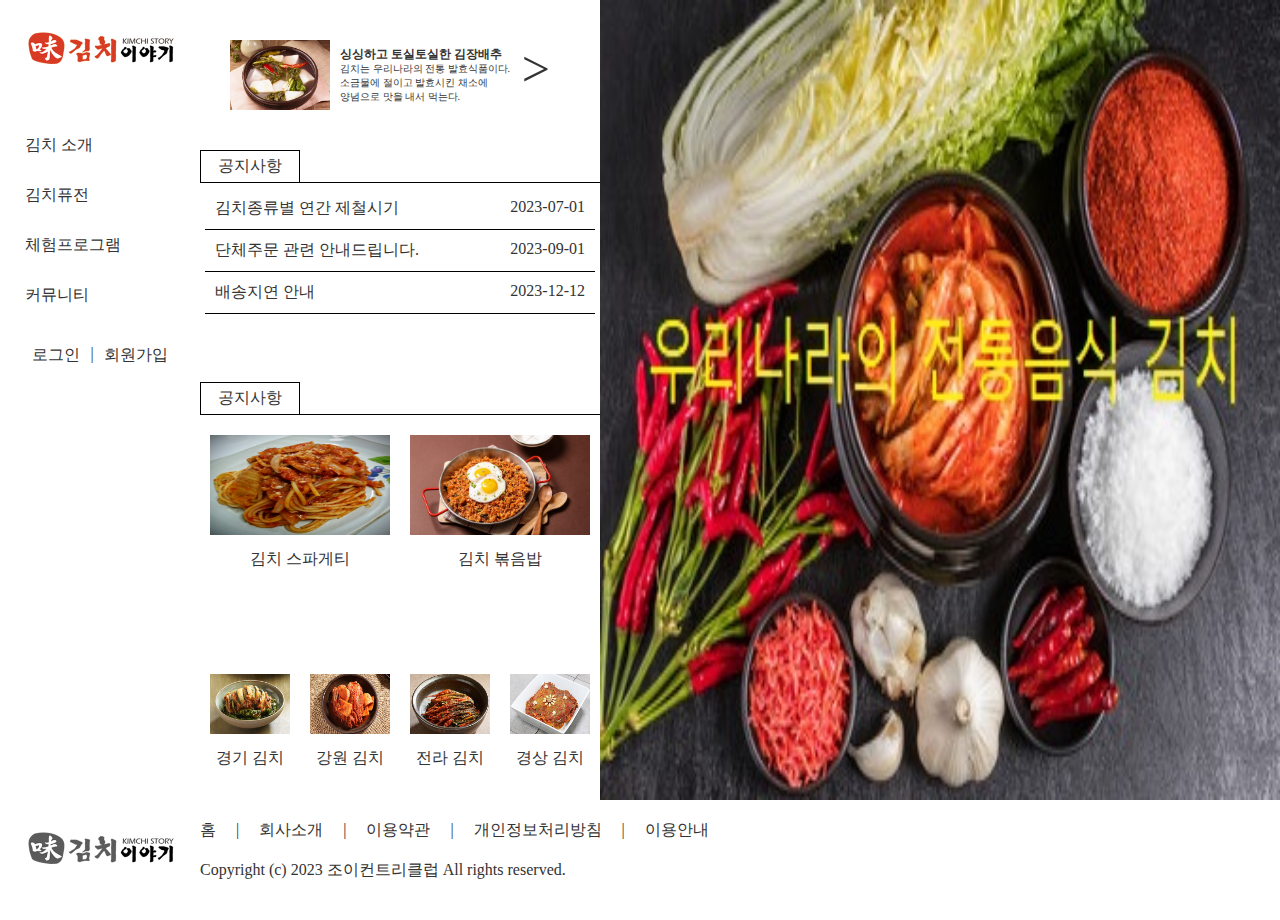
<file: 20116정하민 김치이야기/index.html>
<!DOCTYPE html>
<html lang="en">

<head>
    <meta charset="UTF-8">
    <meta http-equiv="X-UA-Compatible" content="IE=edge">
    <meta name="viewport" content="width=device-width, initial-scale=1.0">
    <link rel="stylesheet" href="css/style.css">
    <title>Document</title>

</head>

<body>
    <div class="container">
        <header>
            <div class="logo">
                <a href="#">
                    <img src="iamges/logo.jpg" alt="logo">
                </a>
            </div>

            <ul class="menu">
                <li>
                    <a href="#">김치 소개</a>
                    <ul>
                        <li>초대의 글</li>
                        <li>김치의 유래</li>
                        <li>김치 재료</li>
                        <li>오시는 길</li>
                    </ul>
                </li>

                <li>
                    <a href="#">김치퓨전</a>
                    <ul>
                        <li>지역별 김치</li>
                        <li>김치 스파케티</li>
                        <li>감차 볶음밥</li>
                        <li>김치와 고기</li>
                    </ul>

                </li>

                <li>
                    <a href="#">체험프로그램</a>
                    <ul>
                        <li>김치 담그기</li>
                        <li>명사와 함께</li>
                        <li>관람하기</li>
                        <li>예악하기</li>
                    </ul>

                </li>

                <li>
                    <a href="#">커뮤니티</a>
                    <ul>
                        <li>공지사항</li>
                        <li>참여게시판</li>
                        <li>자료실
                        <li>
                    </ul>
                </li>
            </ul>
            <ul class="spot-menu">
                <li><a href="#">로그인</a></li>
                <li>|</li>
                <li><a href="#">회원가입</a></li>
            </ul>
        </header>

        <div class="contents">

            <div class="banner">
                <a href="#">
                    <img src="iamges/banner.png" alt="">
                    <div class="text">
                        <h3>싱싱하고 토실토실한 김장배추</h3>
                        <p>
                        김치는 우리나라의 전통 발효식품이다. <br>
                        소금물에 절이고 발효시킨 채소에 <br>
                        양념으로 맛을 내서 먹는다.
                        </p>
                    </div>
                    <div class="arrow">&gt;</div>
                </a>
                
                
                
                
            </div>
            
            <a href="#" class="banner-menu">공지사항</a>
            <div class="notice">
                <a href="#">김치종류별 연간 제철시기<span>2023-07-01</span></a>
                <a href="#">단체주문 관련 안내드립니다.<span>2023-09-01</span></a>
                <a href="#">배송지연 안내<span>2023-12-12</span></a>
            </div>
            <a href="#" class="banner-menu">공지사항</a>
            <div class="gallery">
                <a href="#">
                    <img src="iamges/gallery1.jpg" alt="gallery1">
                    <div>
                        김치 스파게티
                    </div>
                </a>

                <a href="#">
                    <img src="iamges/gallery2.png" alt="gallery1">
                    <div>
                        김치 볶음밥
                    </div>
                </a>
            </div>

            <div class="link">
                <a href="#">
                    <img src="iamges/quick1.jpg" alt="quick1">
                    <p>경기 김치</p>
                </a>

                <a href="#">
                    <img src="iamges/quick2.jpg" alt="quick2">
                    <p>강원 김치</p>
                </a>

                <a href="#">
                    <img src="iamges/quick3.jpg" alt="quick3">
                    <p>전라 김치</p>
                </a>

                <a href="#">
                    <img src="iamges/quick4.jpg" alt="quick4">
                    <p>경상 김치</p>
                </a>
            </div>
        </div>

        <div class="slide">
            <a href="#">
                <img src="iamges/slide1.jpg" alt="slide1">
            </a>
            <a href="#">
                <img src="iamges/slide2.jpg" alt="slide2">
            </a>
            <a href="#">
                <img src="iamges/slide3.jpg" alt="slide3">
            </a>
        </div>
        <div class="popup">
            <h3>김치종류별 연간 제철시기</h3>
            <p>갓김치류 - 3월 ~ 6월, 8월 ~ 12월</p>
            <p>파김치류 - 3월 ~ 5월, 7월 ~ 12월</p>
            <p>나박무김치 - 10월 ~ 2월</p>
            <p>동치미 - 10월 ~ 1월</p>
            <p>열무김치류 - 5월 ~ 7월</p>
            <button class="close-btn">x 닫기</button>
        </div>
        
    </div>

    <footer>
        <div class="logo">
            <a href="#">
                <!-- 포토샵에서 흑백으로 편집 후 이미지 삽입 -->
                <img src="./iamges/logo.jpg" alt="logo">                
            </a>
        </div>
        
        
        <div >
            <div class="footer-menu">
                <ul>
                    <li><a href="#">홈</a></li>
                    <li>|</li>
                    <li><a href="#">회사소개</a></li>
                    <li>|</li>
                    <li><a href="#">이용약관</a></li>
                    <li>|</li>
                    <li><a href="#">개인정보처리방침</a></li>
                    <li>|</li>
                    <li><a href="#">이용안내</a></li>
                </ul>        
            </div>
            
            <p class="copyright">Copyright (c) 2023 조이컨트리클럽 All rights reserved.</p>
        </div>


    </footer>
    <script src="script/jquery-3.6.0.min.js"></script>
    <script src="script/script.js "></script>
</body>

</html>
</file>
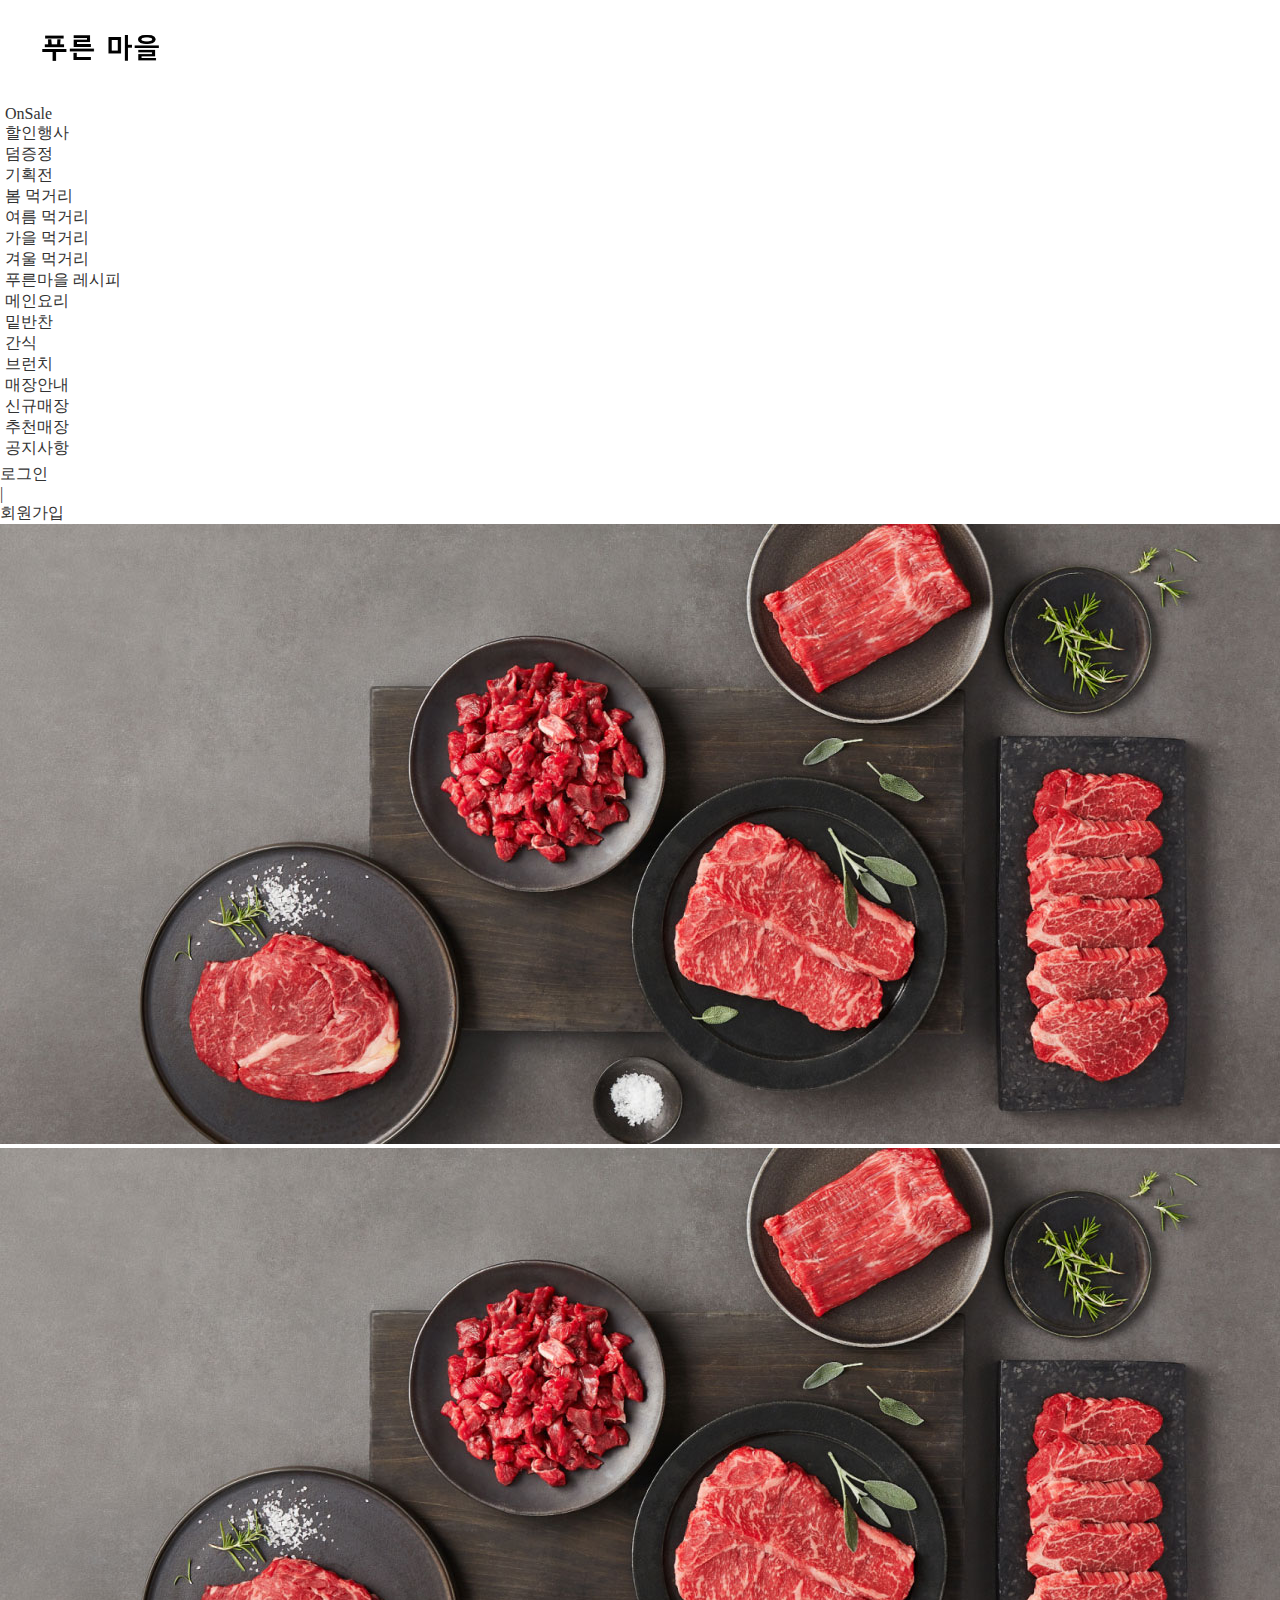
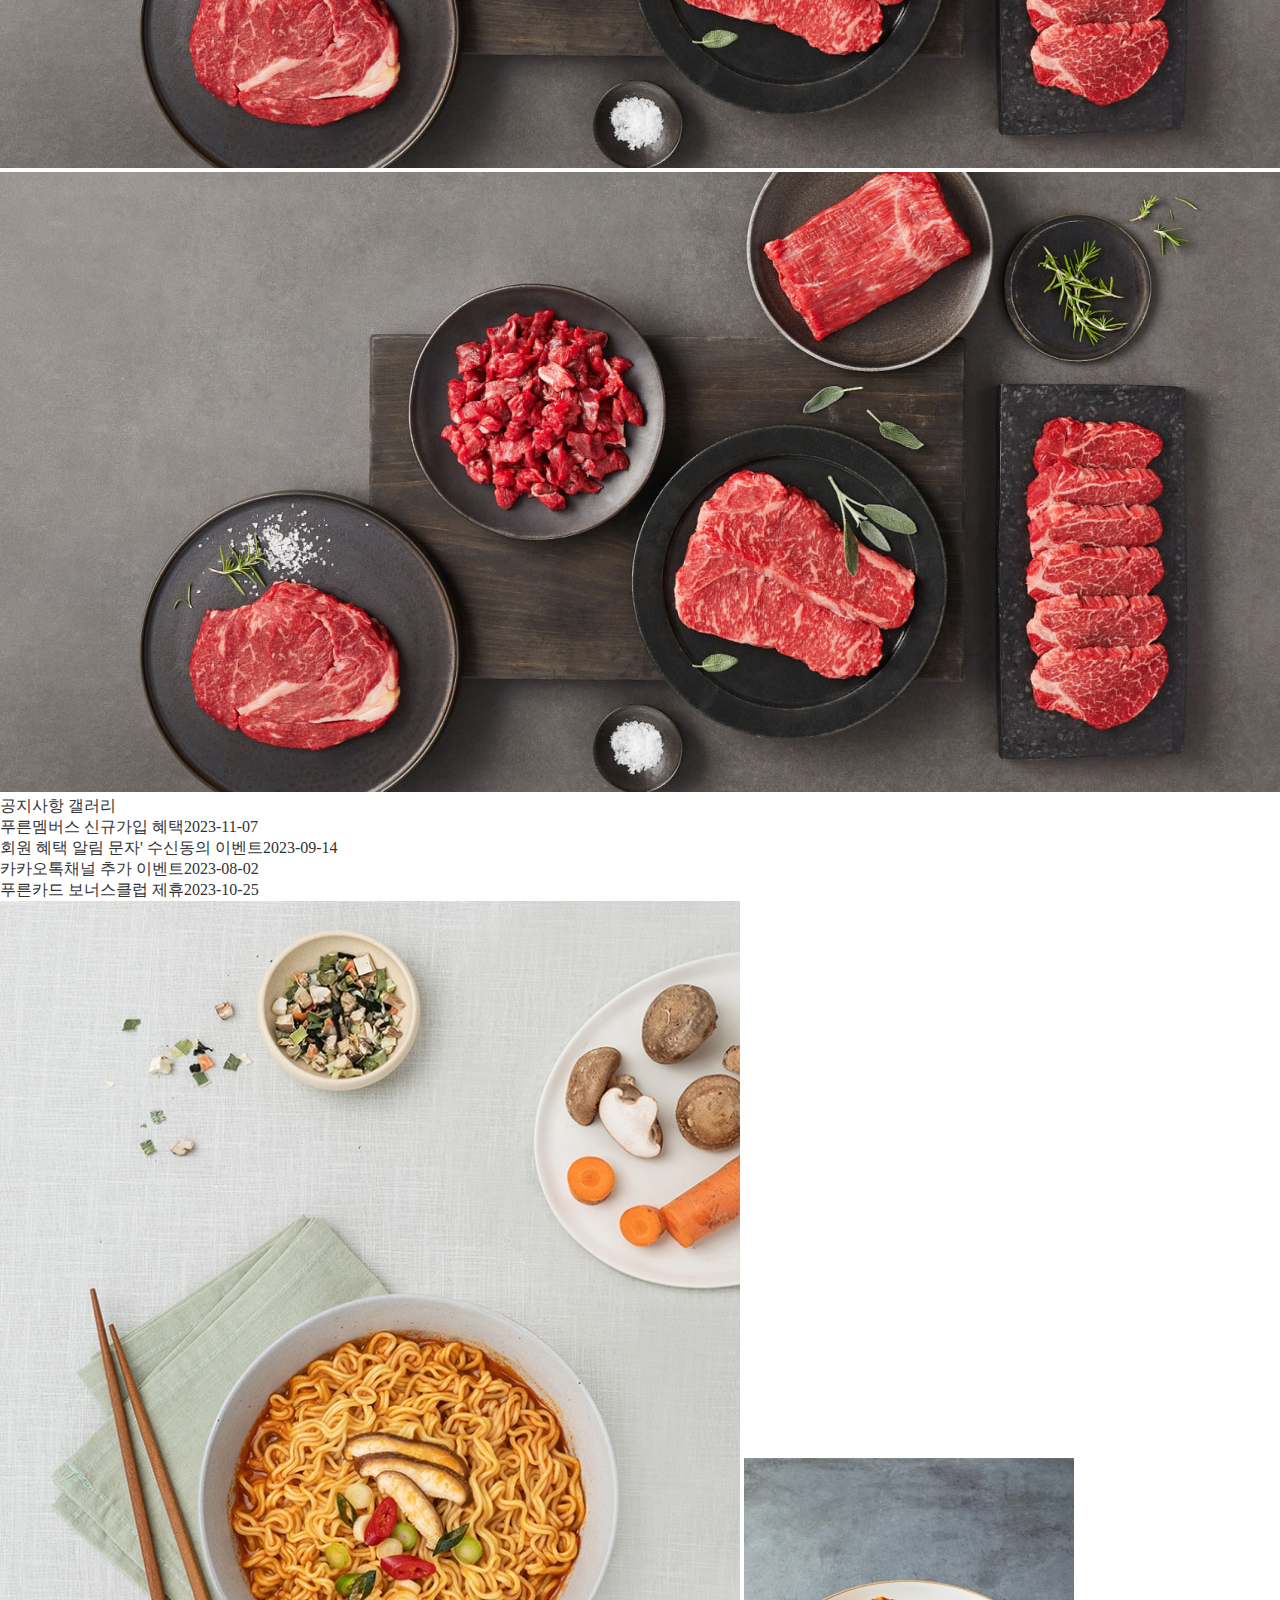
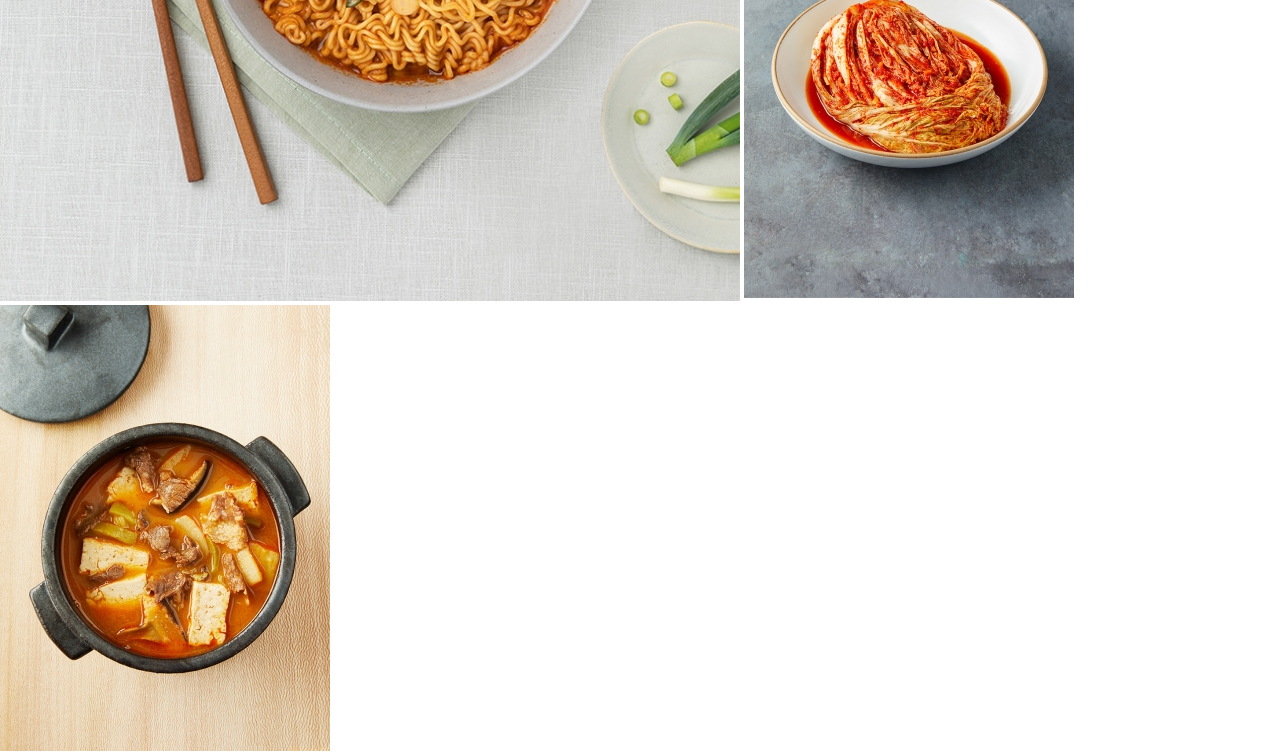
<file: 20116정하민 푸른마을/index.html>
<!DOCTYPE html>
<html lang="en">
<head>
    <meta charset="UTF-8">
    <meta http-equiv="X-UA-Compatible" content="IE=edge">
    <meta name="viewport" content="width=device-width, initial-scale=1.0">
    <title>Document</title>
    <link rel="stylesheet" href="css/style.css">
</head>
<body>
    <header>
        <div class="logo">
            <a href="#">
                <img src="images/logo.png" alt="logo">
            </a>
        </div>

        <ul class="menu">

            <li>
                <a href="#">OnSale</a>
                <ul>
                    <li>할인행사</li>
                    <li>덤증정</li>
                </ul>
            </li>

            <li>
                <a href="#">기획전</a>
                <li>봄 먹거리</li>
                <li>여름 먹거리</li>
                <li>가을 먹거리</li>
                <li>겨울 먹거리</li>
            </li>

            <li>
                <a href="#">푸른마을 레시피</a>
                <li>메인요리</li>
                <li>밑반찬</li>
                <li>간식</li>
                <li>브런치</li>
            </li>

            <li>
                <a href="#">매장안내</a>
                <li>신규매장</li>
                <li>추천매장</li>
                <li>공지사항</li>
            </li> 
        </ul>

        <div class="spot-menu">
            <ul>
                <li><a href="#">로그인</a></li>
                <li>|</li>
                <li>회원가입</li>
            </ul>
        </div>
    </header>

    <div class="container">
        <div class="slide">

        </div>

        <div class="banner">
            <ul>
                <li>
                    <a href="#">
                        <img src="images/banner.jpg" alt="">
                    </a>
                    <div>
                            
                    </div>
                </li>

                <li>
                    <a href="#">
                        <img src="images/banner.jpg" alt="">
                    </a>
                    <div>
                            
                    </div>
                </li>

                <li>
                    <a href="#">
                        <img src="images/banner.jpg" alt="">
                    </a>
                    <div>
                            
                    </div>
                </li>
            </ul>
        </div>
        
        <div class="notice-gallery">
            <div>
                <a href="#">공지사항</a>
                <a href="#">갤러리</a>
            </div>

            <div class="notice">
                <ul>
                    <li><a href="#">푸른멤버스 신규가입 혜택<span>2023-11-07</span></a></li>
                    <li><a href="#">회원 혜택 알림 문자' 수신동의 이벤트<span>2023-09-14</span></a></li>
                    <li><a href="#">카카오톡채널 추가 이벤트<span>2023-08-02</span></a></li>
                    <li><a href="#">푸른카드 보너스클럽 제휴<span>2023-10-25</span></a></li>
                </ul>
            </div>
            <div class="gallery">
                <a href="#"><img src="images/gallery1.jpg" alt="gallery1"></a>
                <a href="#"><img src="images/gallery2.jpg" alt="gallery2"></a>
                <a href="#"><img src="images/gallery3.jpg" alt="gallery3"></a>
                
            </div>
        </div>

        <div class="contents">

        </div>


    </div>

    <footer>

    </footer>
</body>
</html>
</file>
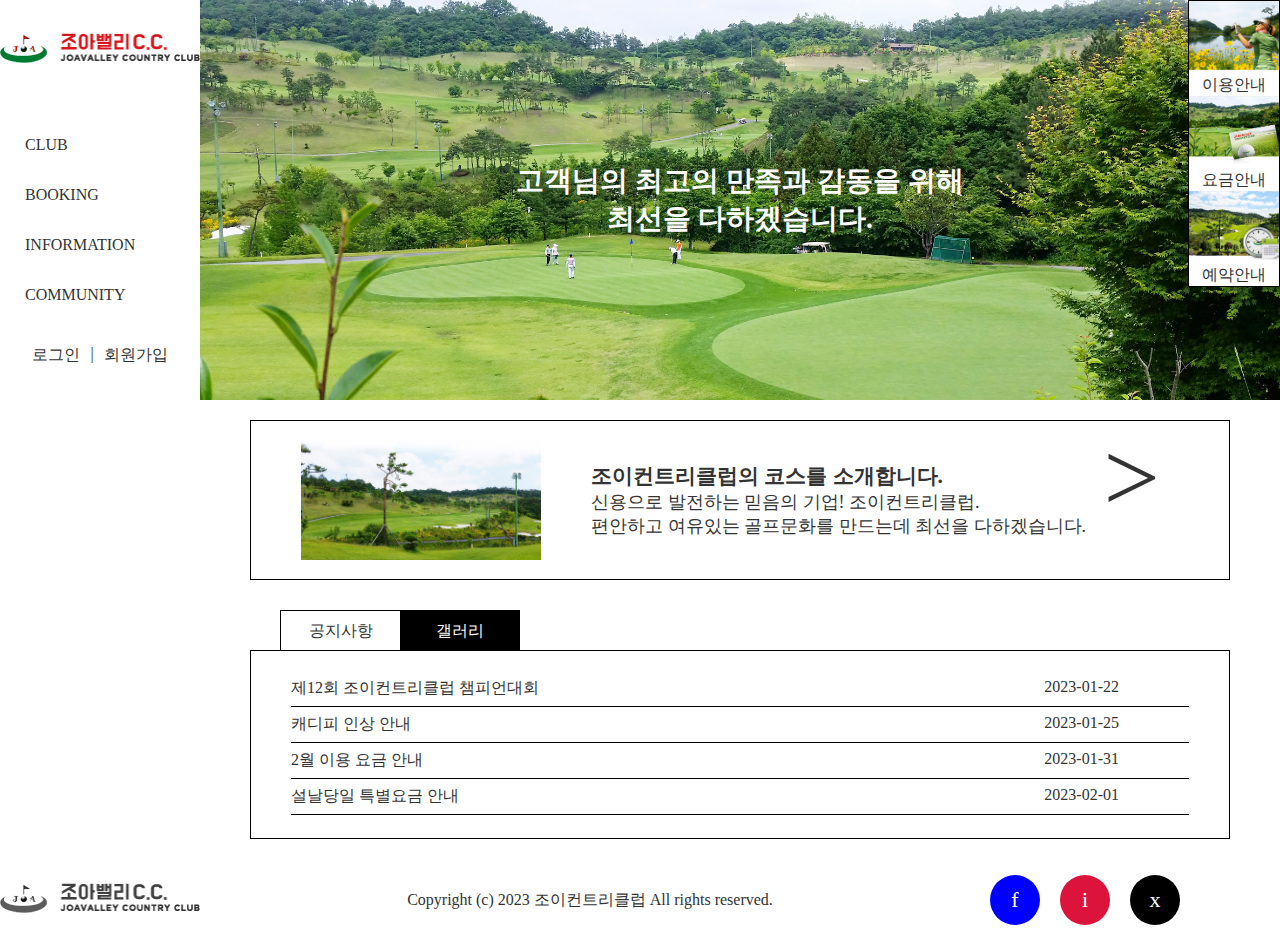
<file: 조이컨트리클럽/index.html>
<!-- ! 입력하고 Enter 키 치면 자동으로 기본적인 틀 완성 -->
<!-- <!DOCTYPE html> 부분은 이 문서가 html 형태임을 알림 -->
<!DOCTYPE html>
<!-- html 여는 태그 (lang 속성은 기본 en인데 항상 ko로 바꾸고 시작하기) -->
<html lang="ko">

<!-- html에서 필요한 설정들을 head 태그에 삽입 -->
<head>
    <meta charset="UTF-8">
    <meta name="viewport" content="width=device-width, initial-scale=1.0">
    <!-- css 파일 연결 -->
    <link rel="stylesheet" href="./css/style.css">
    <!-- jQuery 파일 연결 -->
    <!-- jQuery 파일을 먼저 연결하는 이유는 html은 순서대로 코드를 읽기 때문에 script.js에서 jQuery를 사용하려면 먼저 불러와야 함. -->
    <script src="./script/jquery-3.6.0.min.js"></script>
    <!-- script.js 파일 연결 -->
    <script src="./script/script.js"></script>
    <!-- 웹페이지 위에 탭 부분에 뜨는 title -->
    <title>Document</title>
</head>

<!-- 실제 웹 페이지에 출력되는 부분인 body 태그 -->
<body>
    <!-- 문제 레이아웃에서 가로 배치를 해야하는 헤더와 콘텐츠를 묶은 container라는 class를 가진 div 태그 -->
    <!-- class를 가진 div 태그를 만들 때는 .container 입력 후 Enter (다른 태그일 경우 태그이름.클래스이름) -->
    <div class="container">
        <!-- 헤더 영역 -->
        <header>
            <!-- 헤더의 로고 -->
            <div class="logo">
                <!-- a 태그는 링크를 연결하는 태그로 #은 임시링크(자기자신 페이지)를 나타냄. -->
                <a href="#">
                    <!-- 로고 이미지 삽입 src는 이미지 경로 (시험볼 때는 꼭 ./로 시작하는 경로로 입력!!) -->
                    <!-- alt 속성은 이미지가 로딩되지 않았을 때 나올 텍스트 -->
                    <img src="./images/logo.png" alt="logo">
                </a>
            </div>
            <!-- 메뉴 부분 (ul, li, a) -->
            <ul class="menu">
                <li>
                    <a href="#">CLUB</a>
                    <ul>
                        <li><a href="#">클럽소개</a></li>
                        <li><a href="#">시설안내</a></li>
                    </ul>
                </li>
                <li>
                    <a href="#">BOOKING</a>
                    <ul>
                        <li><a href="#">요금안내</a></li>
                        <li><a href="#">예약안내</a></li>
                        <li><a href="#">위약안내</a></li>
                    </ul>
                </li>
                <li>
                    <a href="#">INFORMATION</a>
                    <ul>
                        <li><a href="#">명예의 전당</a></li>
                        <li><a href="#">이벤트</a></li>
                        <li><a href="#">자료실</a></li>
                        <li><a href="#">포토갤러리</a></li>
                    </ul>
                </li>
                <li>
                    <a href="#">COMMUNITY</a>
                    <ul>
                        <li><a href="#">공지사항</a></li>
                        <li><a href="#">Q&A</a></li>
                    </ul>
                </li>
            </ul>
            <!-- 로그인과 회원가입 메뉴가 있는 스팟메뉴 -->
            <ul class="spot-menu">
                <li><a href="#">로그인</a></li>
                <li>|</li>
                <li><a href="#">회원가입</a></li>
            </ul>
        </header>
        <!-- 슬라이드와 그외 콘텐츠들이 있는 div 태그 -->
        <div class="contents">
            <!-- 슬라이드 영역 -->
            <div class="slide">
                <!-- 슬라이드도 a 태그로 꼭 감싸주기 -->
                <a href="#">
                    <img src="./images/slide1.jpg" alt="slide1">
                    <!-- 시험 볼 때는 html에서 텍스트 넣지 말고 포토샵 혹은 그림판으로 이미지 편집하여 이미지만 삽입하기! -->
                    <div class="text">
                        고객님의 최고의 만족과 감동을 위해<br>
                        최선을 다하겠습니다.
                    </div>
                </a>
                <a href="#">
                    <img src="./images/slide2.jpg" alt="slide2">
                    <div class="text">
                        수준높은 코스설계<br>
                        아름다운 대자연과 호흡하세요!
                    </div>
                </a>
                <a href="#">
                    <img src="./images/slide3.jpg" alt="slide3">
                    <div class="text">
                        스릴과 즐거움을 주는 코스!
                    </div>
                </a>
            </div>
            <!-- 바로가기 영역 -->
            <div class="quick">
                <a href="#">
                    <img src="./images/quick1.png" alt="quick1">
                    <p>이용안내</p>
                </a>
                <a href="#">
                    <img src="./images/quick2.png" alt="quick2">
                    <p>요금안내</p>
                </a>
                <a href="#">
                    <img src="./images/quick3.png" alt="quick3">
                    <p>예약안내</p>
                </a>
            </div>
            <!-- 배너 영역 -->
            <div class="banner">
                <a href="#">
                    <img src="./images/banner.jpg" alt="banner">
                    <div class="text">
                        <h3>조이컨트리클럽의 코스를 소개합니다.</h3>
                        <p>신용으로 발전하는 믿음의 기업! 조이컨트리클럽.</p>
                        <p>편안하고 여유있는 골프문화를 만드는데 최선을 다하겠습니다.</p>
                    </div>
                    <!-- 오른쪽 화살표 쓸 때는 '>' 기호 대신 '&gt;'라는 코드 사용 -->
                    <div class="arrow">&gt;</div>
                </a>
            </div>
            <!-- 공지사항과 갤러리를 묶어놓은 div 태그 -->
            <div class="notice-gallery">
                <!-- 탭 클릭하는 부분 -->
                <div class="tab-menu">
                    <a href="#">공지사항</a>
                    <a href="#">갤러리</a>
                </div>
                <!-- 공지사항 영역 -->
                <div class="notice">
                    <ul>
                        <!-- 날짜는 오른쪽으로 정렬하기 위해 span 태그 사용 -->
                        <li><a href="#">제12회 조이컨트리클럽 챔피언대회<span>2023-01-22</span></a></li>
                        <li><a href="#">캐디피 인상 안내<span>2023-01-25</span></a></li>
                        <li><a href="#">2월 이용 요금 안내<span>2023-01-31</span></a></li>
                        <li><a href="#">설날당일 특별요금 안내<span>2023-02-01</span></a></li>
                    </ul>
                </div>
                <!-- 갤러리 영역 -->
                <div class="gallery">
                    <a href="#">
                        <img src="./images/gallery1.jpg" alt="gallery1">
                    </a>
                    <a href="#">
                        <img src="./images/gallery2.jpg" alt="gallery2">
                    </a>
                    <a href="#">
                        <img src="./images/gallery3.jpg" alt="gallery3">
                    </a>
                </div>
            </div>
            
            <div class="popup">
                <h3>제12회 조이컨트리클럽 챔피언대회</h3>
                <p>제12회 조이컨트리클럽 챔피언대회를 3월에 진행합니다.</p>
                <p>참가비는 3만원이며 만 20세 이상만 참여 가능합니다.</p>
                <p>많은 관심과 참여 부탁드립니다.</p>
                
                <button class="close-btn">x 닫기</button>
            </div>
        </div>
    </div>
    <!-- 푸터 영역 -->
    <footer>
        <!-- 푸터에 있는 로고 -->
        <div class="logo">
            <a href="#">
                <!-- 포토샵에서 흑백으로 편집 후 이미지 삽입 -->
                <img src="./images/logo.png" alt="logo">
            </a>
        </div>
        <!-- 카피라이트 문구 -->
        <p class="copyright">Copyright (c) 2023 조이컨트리클럽 All rights reserved.</p>
        <!-- sns 부분 -->
        <div class="sns">
            <!-- sns는 각각에 맞는 icon을 직접 제작 (아이콘 제공 x) -->
            <a href="#" class="icon facebook">f</a>
            <a href="#" class="icon instagram">i</a>
            <a href="#" class="icon x">x</a>
        </div>
    </footer>
</body>

</html>
</file>
<file: 20116정하민 김치이야기/css/style.css>
@charset "UTF-8";
*{
    margin: 0;
    padding: 0;
    box-sizing: border-box;
    text-decoration: none;
    list-style: none;
    color: #333;
}
.container{
    display: flex;
}

header{
    width: 200px ;
    height: calc(100% - 120px);
}

.logo{
    width: 200px;
    height: 100px;
    display: flex;
    align-items: center;
}

.logo img {
    width: 100%;
    height: 100%;
    object-fit: cover;
}   

.menu {
    width: 160px;
    margin: 20px;
}

.menu>li>ul {
    display: none;
}

.menu>li>ul>li{
    padding: 15px;
}
.menu a {
    width: 100%;
    height: 50px;
    line-height: 50px;
    padding-left: 5px;
    display: block;
}

.menu>li:hover>a {
    background-color: rgb(230, 65, 65);
    color: white;
}
.menu>li>ul>li:hover {
   
    background-color: olive;
    color: white;
}


.spot-menu{
    display: flex;
    justify-content: center;
}

.spot-menu>li {
    margin: 5px;
}

.contents{
    width: 400px;
    height: calc(100% - 120px);
}

.banner{
    width: 100%;
    height: 150px;
    position: relative;
}

.banner>a {
    width: 100%;
    height: 100%;
    display: flex;
    margin-left: 30px;
    align-items: center;
}

.banner img {
    width: 100px;
    height: 70px;
    object-fit: cover;
}

.banner .text {
    margin-left: 10px;
    font-size: 10px;
}

.banner .text h3 {
    width: 100%;
}

.banner .arrow {
    position: absolute;
    top: 40px;
    right: 50px;
    font-size: 50px;
}
.banner-menu{
    width: 100px;
    border: 1px solid black;
    padding: 5px;
    align-items: center;
    display: flex;
    justify-content: center;
    border-bottom: none;
}

.notice{
    width: 100%;
    height: 200px;
    padding: 5px;
     
    border-top: 1px solid black;
}

.notice > a{
    display: block;
    padding: 10px;
    border-bottom: 1px solid black;
} 

.notice > a > span{
    float: right;
}
.gallery {
    width: 400px;
    height: 250px;
    padding: 10px 10px;
    
    border-top: 1px solid black;
    background-color: white;
    display: flex;
    justify-content: center ;
    text-align: center;
}

.gallery img{
    width: 180px;
    height: 100px;
    margin: 10px;
}

.link{
    width: 100%;
    justify-content: center;
    text-align: center;
    display: flex;
}

.link img{
    width: 80px;
    height: 60px;
    margin: 10px;
}



.slide{
    width: calc(100% - 200px - 400px);
    height: 800px;
    position: relative;
    overflow: hidden;
}
.slide>a {
    width: 100%;
    height: 100%;
    position: absolute;
    /* 처음 페이지에 들어갔을 때 슬라이드가 안보이게 top: 100%;로 설정 */
    top: 0;
    right: 100%;
    display: inline;
}


.slide > a:nth-child(1) {
    right: 0;
}
.popup {
    width: 700px;
    height: 300px;
    background-color: white;
    border: 1px solid black;
    padding: 50px;
    position: absolute;
    top: 50%;
    left: 50%;
    transform: translate(-50%, -50%);
    display: none;
}

.popup>h3 {
    margin-bottom: 20px;
}

.popup>p {
    /* 줄간격을 2로 설정 (word에서 사용하는 줄간격과 동일) */
    line-height: 2;
}

.close-btn {
    /* 버튼을 너비랑 높이를 지정하기보다 padding 값으로 주는 것이 더 좋음. */
    padding: 4px 8px;
    position: absolute;
    right: 40px;
    bottom: 30px;
}
.slide img{ 
    width: 100%;
    height: 100%;
}

footer{
    width: 100%;
    height: 120px;
    display: flex;
}
footer>.logo {
    -webkit-filter: grayscale(100%);
    filter: gray;
}

footer>.copyright {
    width: 100%;
    height: 60px;
    text-align: center;
    display: block;
}
.footer-menu{
    width: 100%;
    height: 60px;
    display: flex;
    gap: 20px;
}
.footer-menu>ul{
    display:flex ;
    text-align: center;
    align-items: center;
    gap: 20px;
}

.footer > div{
    width: calc(100% - 200px);
    height: 120px;
}
</file>
<file: 20116정하민 푸른마을/css/style.css>
*{
    margin: 0;
    padding: 0;
    list-style: none;
    text-decoration: none;
    color: #333
}

/* .logo{
    filter: grayscale(100%);
} */

.logo{
    width: 200px;
    height: 100px;
}
.logo img{
    width: 100%;
    height: 100%;
    object-fit: cover
}

.menu{
    width: 200px;
    margin: 5px;

}
</file>
<file: 조이컨트리클럽/css/style.css>
/* css에서 인코딩 방식을 UTF-8로 설정 (시험볼 때 꼭 해줘야함!!) */
@charset "UTF-8";

/* '*' 표시는 전체 html 요소에 적용하겠다는 전체 선택자 */
* {
    /* css에서는 기본적인 margin 값과 padding 값이 있어서 둘 다 0으로 초기화 */
    margin: 0;
    padding: 0;
    /* padding이나 border 크기 상관 없이 width, height 값으로 고정되게 설정 */
    box-sizing: border-box;
    /* a 태그를 사용했을 때 나오는 밑줄 제거 */
    text-decoration: none;
    /* li 태그 사용했을 때 뜨는 점 표시 제거 */
    list-style: none;
    /* 문제에서 제시한 기본 텍스트 색 적용 */
    color: #333;
}

/* 컨테이너의 바로 밑에 있는 헤더, 콘텐츠를 가로로 정렬하기 위해 display: flex;를 사용 */
.container {
    display: flex;
}

/* 헤더의 너비와 높이를 문제에서 제시한대로 적용 */
header {
    width: 200px;
    height: 850px;
}

.logo {
    width: 200px;
    height: 100px;
    display: flex;
    
    align-items: center;
}

/* 모든 이미지에는 부모요소에 너비와 높이를 지정하고 */
/* 이미지에는 너비와 높이를 100%로 그리고 object-fit: cover;로 이미지 가로세로 비율이 유지되게 적용 */
.logo img {
    width: 100%;
    height: 100%;
    object-fit: cover;
}

.menu {
    width: 160px;
    margin: 20px;
}

.menu a {
    width: 100%;
    height: 50px;
    /* line-height는 세로 정렬을 지정한 픽셀의 가운데로 정렬 (height와 동일한 px값을 사용) */
    line-height: 50px;
    padding-left: 5px;
    /* a 태그는 너비와 높이를 그냥 설정해도 적용이 안되므로 display: block;을 사용 */
    display: block;
}

.menu>li>ul {
    /* display: none;은 해당 요소를 안보이게 해줌. */
    display: none;
}

.menu>li:hover>a {
    /* 메인 메뉴에 마우스를 올렸을 때 배경색과 글자색을 변경 (하이라이트 적용) */
    background-color: olive;
    color: white;
}

.menu>li>ul>li:hover>a {
    /* 서브 메뉴에 마우스를 올렸을 때 배경색과 글자색을 변경 (하이라이트 적용) */
    background-color: olivedrab;
    color: white;
}

.spot-menu {
    display: flex;
    /* 가로 정렬이 가운데로 오게 제작 */
    justify-content: center;
}

.spot-menu>li {
    margin: 5px;
}

.contents {
    /* 값을 계산할 수 있는 css 함수인 calc() 함수 (연산자 양쪽에 꼭 띄어쓰기 해주기!!!) */
    width: calc(100% - 200px);
    /* 자식요소가 position: absolute;를 사용했을 때 해당 요소의 바깥으로 벗어나지 않게 설정 */
    position: relative;
}

.slide {
    width: 100%;
    height: 400px;
    position: relative;
    /* 자식 요소들이 해당 영역을 벗어나면 안보이게 가려주는 속성 (overflow: hidden;) */
    overflow: hidden;
}

.slide>a {
    width: 100%;
    height: 100%;
    position: absolute;
    /* 처음 페이지에 들어갔을 때 슬라이드가 안보이게 top: 100%;로 설정 */
    top: 100%;
    left: 0;
}

/* 첫 슬라이드 이미지는 보이게 top: 0;으로 설정 */
.slide>a:nth-child(1) {
    top: 0;
}

.slide img {
    width: 100%;
    height: 100%;
    object-fit: cover;
    
}

.slide .text {
    color: white;
    /* position: absolute;를 사용했을 때 가운데 정렬하는 방법은 */
    /* top: 50%; left: 50%;를 적용한 후에 transform: translate(-50%, -50%); 사용 */
    position: absolute;
    top: 50%;
    left: 50%;
    transform: translate(-50%, -50%);
    /* 각각 폰트의 두께와 폰트 크기를 설정 */
    font-weight: bold;
    font-size: 28px;
    /* 텍스트의 가로정렬을 가운데로 정렬 */
    text-align: center;
}

.banner {
    width: 100%;
    height: 200px;
    /* padding과 margin 속성의 값이 */
    /* 한개일 경우에는 상하좌우 전체 */
    /* 두개일 경우에는 상하, 좌우 */
    /* 세개일 경우에는 상, 좌우, 하 */
    /* 네개일 경우에는 시계방향으로 상, 우, 하, 좌 */
    padding: 20px 50px;
    position: relative;
}

.banner>a {
    width: 100%;
    height: 160px;
    padding: 0 50px;
    display: flex;
    align-items: center;
    /* 외곽선 그리는 속성 (두께, 선 타입, 선 색상) 순으로 사용 */
    border: 1px solid black;
}

.banner img {
    width: 240px;
    height: 120px;
    object-fit: cover;
}

.banner .text {
    margin: 0 50px;
    font-size: 18px;
}

.banner .arrow {
    position: absolute;
    top: 20px;
    right: 120px;
    font-size: 100px;
}

.notice-gallery {
    width: 100%;
    height: 250px;
    padding: 10px 50px;
    position: relative;
}

.tab-menu {
    width: 240px;
    /* 선이 겹치는 것을 방지하기 위해 높이를 41로 변경하고 margin-bottom: -1px;로 조정 */
    height: 41px;
    margin-bottom: -1px;
    margin-left: 30px;
    display: flex;
    border: 1px solid black;
}

.tab-menu>a {
    width: 120px;
    height: 40px;
    line-height: 40px;
    text-align: center;
}

/* 갤러리 탭 부분에서 왼쪽 선 적용 후 배경은 검정, 텍스트는 흰색으로 적용 */
.tab-menu>a:nth-child(2) {
    border-left: 1px solid black;
    background-color: black;
    color: white;
}

.notice,
.gallery {
    width: calc(100% - 100px);
    height: 189px;
    padding: 20px 40px;
    position: absolute;
    border: 1px solid black;
    background-color: white;
}

.notice li {
    width: 100%;
    padding: 7px 70px 7px 0;
    border-bottom: 1px solid black;
}

/* 날짜 부분만 오른쪽으로 정렬 */
.notice span {
    float: right;
}

/* 동시에 position: absolute;를 주게 되면 html에서 아래쪽에 있는 요소가 더 위에 있게 됨. */
/* 여기서 z값을 조절해주는 속성이 z-index 속성 */
.gallery {
    z-index: -1;
    display: flex;
    /* 가로로 정렬하되, 자식요소들 사이의 여백을 동일하게 적용 */
    justify-content: space-evenly;
}

.gallery img {
    width: 300px;
    height: 150px;
    border: 1px solid black;
    object-fit: cover;
}

.quick {
    position: absolute;
    top: 0;
    right: 0;
    background-color: white;
    border: 1px solid black;
}

.quick>a {
    width: 120px;
    height: 100px;
    text-align: center;
}

.quick img {
    width: 90px;
    height: 70px;
    object-fit: cover;
}

.popup {
    width: 700px;
    height: 300px;
    background-color: white;
    border: 1px solid black;
    padding: 50px;
    position: absolute;
    top: 50%;
    left: 50%;
    transform: translate(-50%, -50%);
    display: none; 
}

.popup>h3 {
    margin-bottom: 20px;
}

.popup>p {
    /* 줄간격을 2로 설정 (word에서 사용하는 줄간격과 동일) */
    line-height: 2;
}

.close-btn {
    /* 버튼을 너비랑 높이를 지정하기보다 padding 값으로 주는 것이 더 좋음. */
    padding: 4px 8px;
    position: absolute;
    right: 40px;
    bottom: 30px;
}

footer {
    width: 100%;
    height: 100px;
    display: flex;
    align-items: center;
}

footer>.logo {
    /* 로고를 무채색(흑백)으로 바꿔주는 코드 */
    /* 로고 흑백은 포토샵에서 적용 후 이미지로 사용하는 것을 추천! */
    -webkit-filter: grayscale(100%);
    filter: gray;
}

footer>.copyright {
    width: calc(100% - 500px);
    text-align: center;
}

footer>.sns {
    display: flex;
}

footer .icon {
    width: 50px;
    height: 50px;
    margin: 0 10px;
    /* 아이콘에서 텍스트를 가운데로 정렬하는 두 가지 방법 */
    /* 방법 1 */
    line-height: 50px;
    text-align: center;
    /* 방법 2 */
    display: flex;
    justify-content: center;
    align-items: center;
    /* border-radius는 외곽 선을 깎아주는 속성 */
    border-radius: 50%;
    font-size: 22px;
    color: white;
}

.facebook {
    background-color: blue;
}

.instagram {
    background-color: crimson;
}

.x {
    background-color: black;
}
</file>
